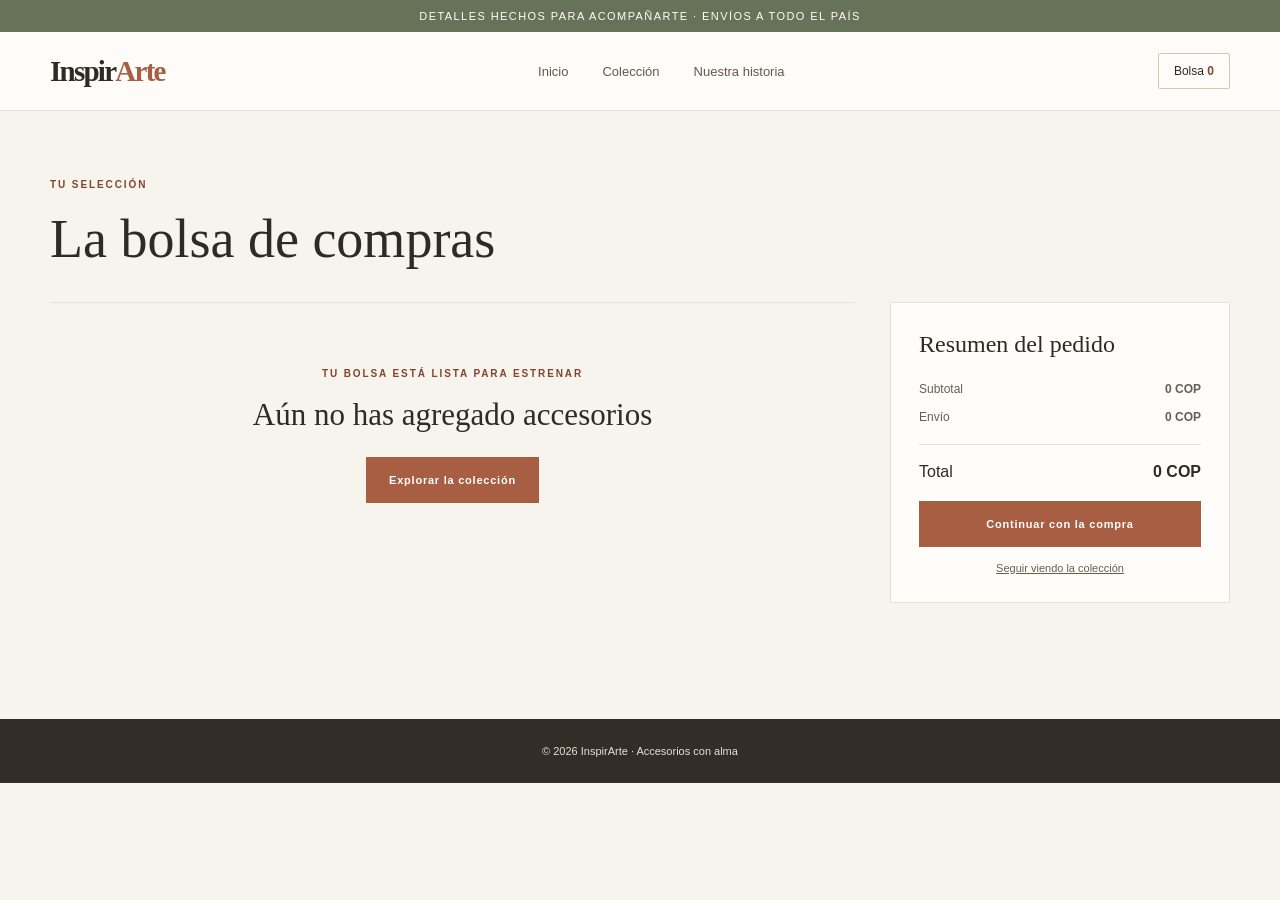
<file: carrito.html>
<!DOCTYPE html>
<html lang="es">
<head>
    <meta charset="UTF-8">
    <meta name="viewport" content="width=device-width, initial-scale=1.0">
    <title>Tu bolsa | InspirArte</title>
    <link rel="stylesheet" href="css/styles.css">
</head>
<body>
    <div class="announcement">Detalles hechos para acompañarte · Envíos a todo el país</div>
    <header class="site-header">
      <div class="header-inner">
        <a class="brand" href="index.html">Inspir<span>Arte</span></a>
        <nav class="main-nav" aria-label="Navegación principal">
          <a href="index.html">Inicio</a>
          <a href="index.html#productos">Colección</a>
          <a href="index.html#nosotros">Nuestra historia</a>
        </nav>
        <a class="cart-link" href="carrito.html">Bolsa <span id="cart-count">0</span></a>
      </div>
    </header>
    <main class="cart-page">
      <div class="cart-heading">
        <p class="eyebrow">Tu selección</p>
        <h1>La bolsa de compras</h1>
      </div>
      <div class="cart-layout">
        <section class="cart-items" id="contenedor-pedido" aria-label="Productos en la bolsa"></section>
        <aside class="order-summary">
          <h2>Resumen del pedido</h2>
          <div class="summary-row"><span>Subtotal</span><strong id="subtotal">$0 COP</strong></div>
          <div class="summary-row"><span>Envío</span><strong id="shipping">$12.000 COP</strong></div>
          <div class="summary-row summary-total"><span>Total</span><strong id="total">$0 COP</strong></div>
          <a class="button checkout-button" href="pago.html">Continuar con la compra</a>
          <a class="continue-link" href="index.html#productos">Seguir viendo la colección</a>
        </aside>
      </div>
    </main>
    <footer class="site-footer"><p>&copy; 2026 InspirArte · Accesorios con alma</p></footer>
    <script src="js/store.js"></script>
</body>
</html>
</file>
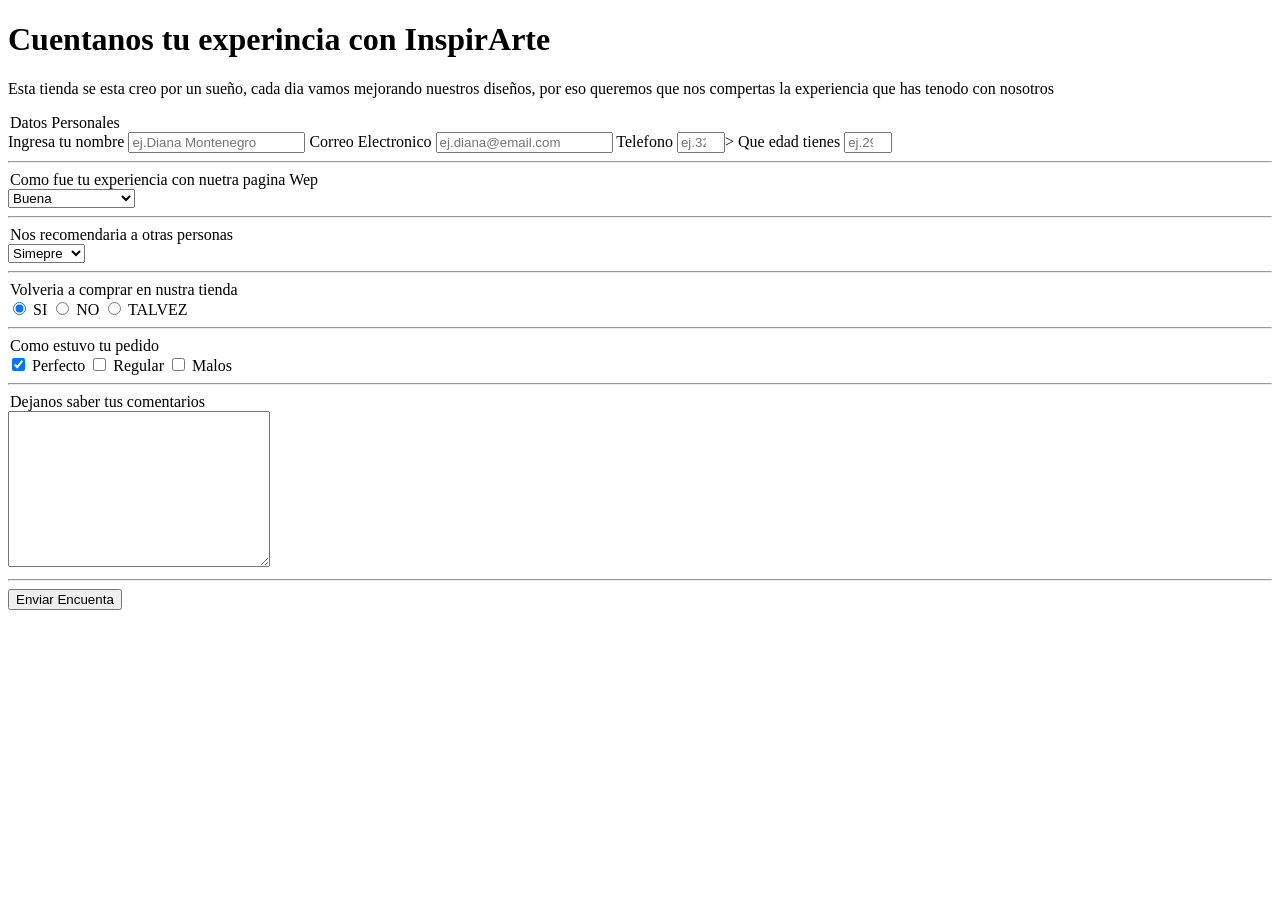
<file: coleccion.html>
<!DOCTYPE html>
<html lang="en">
  <head>
    <meta charset="UTF-8" />
    <title>Survey Form</title>
  </head>

  <body>

    <heder>
    <h1 id="title">Cuentanos tu experincia con InspirArte</h1>
    <p id="description">Esta tienda se esta creo por un sueño, cada dia vamos mejorando nuestros diseños, por eso queremos que nos compertas la experiencia que has tenodo con nosotros</p>
    </heder>

    <form id="survey-form">

      <fielset>
      
          <legend>Datos Personales</legend>
          
          <label for="name" id="name-label"> Ingresa tu nombre</label>
          <input required type ="text" id="name" placeholder="ej.Diana Montenegro">
          
          <label id="email-label" for="email"> Correo Electronico </label>      
          <input required type ="email" id="email" placeholder="ej.diana@email.com">
          
          <label id="number-label" for="number"> Telefono </label>
          <input required type ="number" id="number" min="10" max="10" placeholder="ej.3200001211">>
         
          <label id="edad-label" for="edad"> Que edad tienes </label>
          <input required type ="number" id="edad" min="10" max="10" placeholder="ej.29">
          <hr>
        </fielsed>

    <legend>Como fue tu experiencia con nuetra pagina Wep</legend>

      <select id="dropdown" name="dropdown">

        <option value="buena" >Buena</option>
        <option value="regular">No tan buena</option>
        <option value="mala">No la recomiendo</option>

      </select>
      <hr>
      <legend>Nos recomendaria a otras personas</legend>

      <select id="recomendar" name="recomendar">

        <option value="siempre">Simepre</option>
        <option value="depronto">Depronto</option>
        <option value="mno">no</option>

      </select>
      <hr>
    <legend>Volveria a comprar en nustra tienda</legend>

        <input checked type="radio" id="si" value="si"name="comprar">
        <label for="si">SI</label>
        <input type="radio" id="no" value="no" name="comprar">
        <label for="no">NO</label>
        <input type="radio" id="talvez" value="talvez" name="comprar">
        <label for="talvez">TALVEZ</label>
        <hr>
    <legend>Como estuvo tu pedido</legend>

        <input checked type="checkbox" id="perfecto" value="perfecto"name="comprar">
        <label for="perfecto">Perfecto</label>
        <input type="checkbox" id="regular" value="regular"name="comprar">
        <label for="regular">Regular</label>
        <input type="checkbox" id="malos" value ="malos" name="comprar">
        <label for="malos">Malos</label>    
        <hr>
    <legend>Dejanos saber tus comentarios</legend>

      <textarea cols="30" rows="10" name="comments" id="comentario"> </textarea>
      <hr>
      <button id="submit">Enviar Encuenta</button>
    </form>
  </body>
</html>
</file>
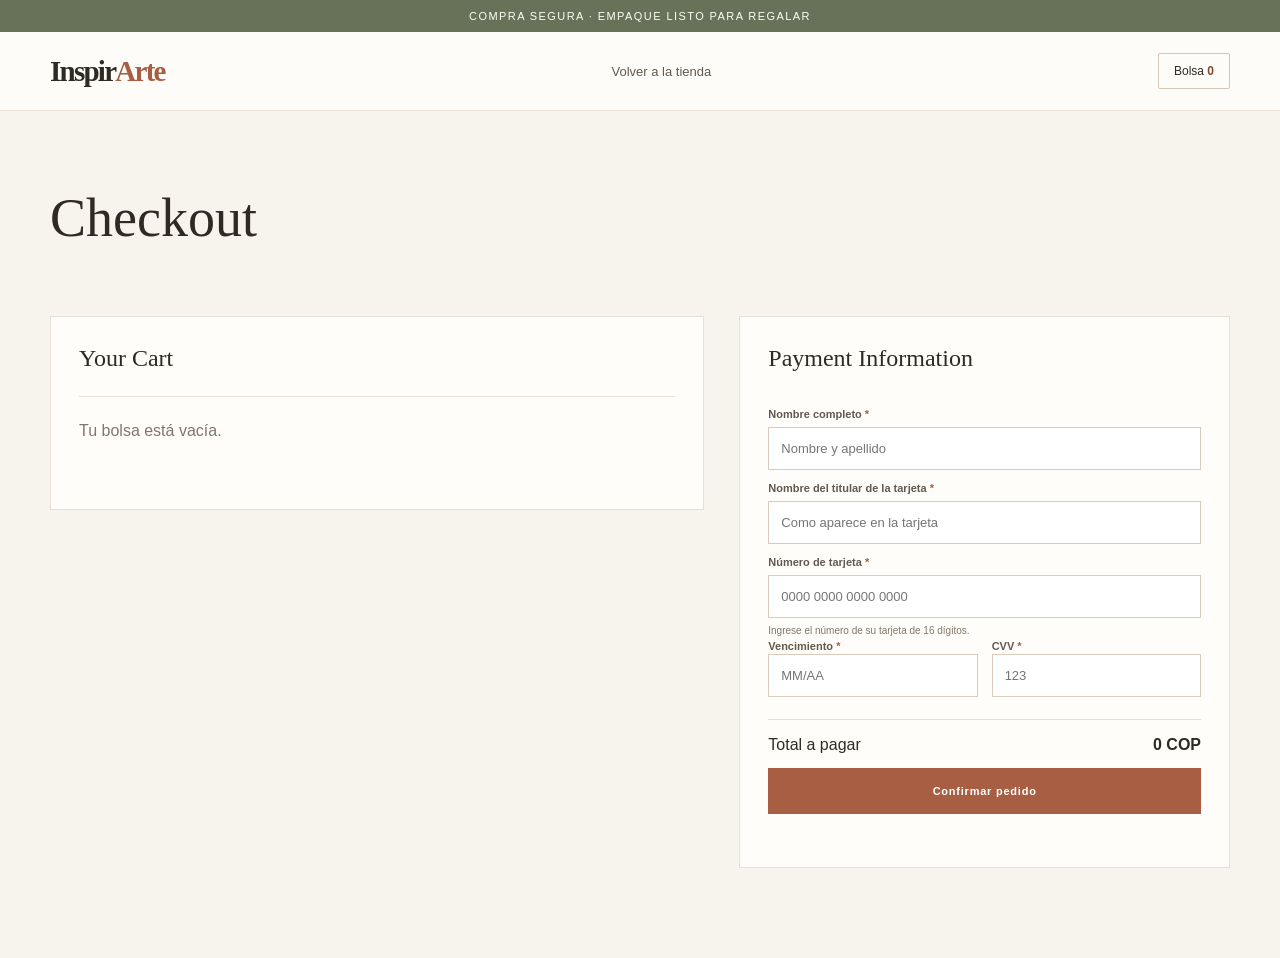
<file: pago.html>
<!DOCTYPE html>
<html lang="es">

<head>
    <meta charset="UTF-8" />
    <meta name="viewport" content="width=device-width, initial-scale=1.0">
    <title>Finalizar compra | InspirArte</title>
    <link rel="stylesheet" href="css/styles.css">
</head>
<body>
    <div class="announcement">Compra segura · Empaque listo para regalar</div>
    <header class="site-header">
      <div class="header-inner">
        <a class="brand" href="index.html">Inspir<span>Arte</span></a>
        <nav class="main-nav"><a href="index.html">Volver a la tienda</a></nav>
        <a class="cart-link" href="carrito.html">Bolsa <span id="cart-count">0</span></a>
      </div>
    </header>
    <main class="checkout-page">
      <h1>Checkout</h1>
        <section class="checkout-card" id="checkout-cart">
          <h2>Your Cart</h2>
          <div id="checkout-items"></div>
        </section>
        <section class="checkout-card">
          <h2>Payment Information</h2>
          <form id="payment-form">
            <label for="customer-name">Nombre completo <span aria-hidden="true">*</span></label>
            <input required id="customer-name" name="customer-name" type="text" autocomplete="name" placeholder="Nombre y apellido">
            <label for="card-name">Nombre del titular de la tarjeta <span aria-hidden="true">*</span></label>
            <input required id="card-name" name="card-name" type="text" autocomplete="cc-name" placeholder="Como aparece en la tarjeta">
            <label for="card-number">Número de tarjeta <span aria-hidden="true">*</span></label>
            <input required aria-describedby="card-number-help" id="card-number" name="card-number" type="text" inputmode="numeric" autocomplete="cc-number" maxlength="19" placeholder="0000 0000 0000 0000">
            <p id="card-number-help" class="field-help">Ingrese el número de su tarjeta de 16 dígitos.</p>
            <div class="field-grid">
              <div><label for="expiry">Vencimiento <span aria-hidden="true">*</span></label><input required id="expiry" name="expiry" type="text" inputmode="numeric" maxlength="5" placeholder="MM/AA"></div>
              <div><label for="cvv">CVV <span aria-hidden="true">*</span></label><input required id="cvv" name="cvv" type="password" inputmode="numeric" maxlength="4" placeholder="123"></div>
            </div>
            <div class="checkout-total"><span>Total a pagar</span><strong id="checkout-total">$0 COP</strong></div>
            <button class="button payment-button" type="submit">Confirmar pedido</button>
            <p id="payment-message" class="payment-message" aria-live="polite"></p>
          </form>
        </section>
    </main>
    <script src="js/store.js"></script>
</body>
</html>
</file>
<file: css/styles.css>
:root {
      color-scheme: light;
      --cream: #f7f3ed;
      --paper: #fffdf9;
      --sand: #e8dccb;
      --terracotta: #a75e43;
      --terracotta-dark: #82452f;
      --olive: #687258;
      --ink: #302a24;
      --muted: #81766a;
      --line: #e8e0d6;
      --serif: Georgia, "Times New Roman", serif;
      --sans: "Segoe UI", Arial, sans-serif;
    }

    * { box-sizing: border-box; }
    html { scroll-behavior: smooth; }
    body {
      margin: 0;
      background: var(--cream);
      color: var(--ink);
      font-family: var(--sans);
      -webkit-font-smoothing: antialiased;
    }
    a { color: inherit; text-decoration: none; }
    button { font: inherit; }
    .announcement {
      padding: 10px 20px;
      background: var(--olive);
      color: #fffdf8;
      text-align: center;
      font-size: 11px;
      letter-spacing: .13em;
      text-transform: uppercase;
    }
    .site-header {
      position: relative;
      z-index: 1;
      border-bottom: 1px solid var(--line);
      background: rgba(255, 253, 249, .92);
    }
    .header-inner {
      width: min(1180px, calc(100% - 48px));
      min-height: 78px;
      margin: auto;
      display: flex;
      align-items: center;
      justify-content: space-between;
      gap: 30px;
    }
    .brand {
      font-family: var(--serif);
      font-size: 29px;
      font-weight: 700;
      letter-spacing: -.06em;
    }
    .brand span { color: var(--terracotta); }
    .main-nav { display: flex; align-items: center; gap: 34px; }
    .main-nav a {
      color: #62594f;
      font-size: 13px;
      transition: color .2s ease;
    }
    .main-nav a:hover { color: var(--terracotta); }
    .cart-link {
      padding: 10px 15px;
      border: 1px solid #d6c6b5;
      border-radius: 2px;
      font-size: 12px;
      white-space: nowrap;
    }
    .cart-link span { color: var(--terracotta-dark); font-weight: 700; }
    .hero {
      width: min(1180px, calc(100% - 48px));
      min-height: 465px;
      margin: 32px auto 0;
      display: grid;
      grid-template-columns: 1fr 1.05fr;
      background: #e9dfd1;
    }
    .hero-copy {
      align-self: center;
      padding: 60px clamp(28px, 6vw, 82px);
    }
    .eyebrow {
      margin: 0 0 18px;
      color: var(--terracotta-dark);
      font-size: 10px;
      font-weight: 700;
      letter-spacing: .19em;
      text-transform: uppercase;
    }
    h1, h2, h3, h4, p { margin-top: 0; }
    .hero h1 {
      max-width: 430px;
      margin-bottom: 18px;
      font-family: var(--serif);
      font-size: clamp(42px, 5vw, 65px);
      font-weight: 400;
      letter-spacing: -.055em;
      line-height: 1.03;
    }
    .hero-copy > p:not(.eyebrow) {
      max-width: 360px;
      margin-bottom: 29px;
      color: #665c50;
      font-size: 14px;
      line-height: 1.8;
    }
    .button {
      display: inline-flex;
      min-height: 46px;
      align-items: center;
      justify-content: center;
      padding: 0 22px;
      border: 1px solid var(--terracotta);
      background: var(--terracotta);
      color: white;
      cursor: pointer;
      font-size: 11px;
      font-weight: 600;
      letter-spacing: .07em;
      transition: background .2s ease, color .2s ease;
    }
    .button:hover { background: var(--terracotta-dark); border-color: var(--terracotta-dark); }
    .hero-image {
      min-height: 465px;
      background: #b7a18a url("https://images.unsplash.com/photo-1611652022419-a9419f74343d?auto=format&fit=crop&w=1400&q=85") center 48% / cover no-repeat;
    }
    .benefits {
      width: min(1180px, calc(100% - 48px));
      margin: 0 auto;
      padding: 21px 10px;
      display: flex;
      justify-content: center;
      gap: clamp(22px, 7vw, 90px);
      border-bottom: 1px solid var(--line);
      color: #635b50;
      font-size: 11px;
    }
    .benefits span::before { content: "✳"; margin-right: 9px; color: var(--olive); }
    .products-section {
      width: min(1180px, calc(100% - 48px));
      margin: 72px auto 80px;
    }
    .section-heading {
      display: flex;
      align-items: end;
      justify-content: space-between;
      gap: 24px;
      margin-bottom: 25px;
    }
    .section-heading .eyebrow { margin-bottom: 9px; }
    .section-heading h2 {
      margin: 0;
      font-family: var(--serif);
      font-size: clamp(31px, 4vw, 42px);
      font-weight: 400;
      letter-spacing: -.045em;
    }
    .filters { display: flex; flex-wrap: wrap; gap: 8px; }
    .filter-button {
      padding: 9px 14px;
      border: 1px solid transparent;
      background: transparent;
      color: #6f665c;
      cursor: pointer;
      font-size: 11px;
    }
    .filter-button:hover, .filter-button[aria-pressed="true"] {
      border-color: #d7c7b5;
      background: var(--paper);
      color: var(--terracotta-dark);
    }
    .product-grid {
      display: grid;
      grid-template-columns: repeat(4, minmax(0, 1fr));
      gap: 25px 20px;
    }
    .product-card { min-width: 0; }
    .product-image-wrap {
      position: relative;
      overflow: hidden;
      aspect-ratio: 4 / 4.5;
      background: var(--sand);
    }
    .product-image-wrap img {
      width: 100%;
      height: 100%;
      display: block;
      object-fit: cover;
      transition: transform .45s ease;
    }
    .product-card:hover .product-image-wrap img { transform: scale(1.035); }
    .product-tag {
      position: absolute;
      top: 12px;
      left: 12px;
      padding: 7px 9px;
      background: rgba(255, 253, 249, .94);
      color: var(--terracotta-dark);
      font-size: 9px;
      letter-spacing: .09em;
      text-transform: uppercase;
    }
    .product-info { padding: 15px 1px 0; }
    .product-category {
      margin-bottom: 6px;
      color: var(--muted);
      font-size: 9px;
      letter-spacing: .12em;
      text-transform: uppercase;
    }
    .product-info h3 {
      margin-bottom: 7px;
      font-family: var(--serif);
      font-size: 19px;
      font-weight: 400;
    }
    .product-description {
      min-height: 36px;
      margin-bottom: 10px;
      color: #746b61;
      font-size: 11px;
      line-height: 1.6;
    }
    .product-meta {
      display: flex;
      align-items: center;
      justify-content: space-between;
      gap: 8px;
      margin-bottom: 12px;
    }
    .price { font-size: 13px; font-weight: 700; }
    .stock { color: var(--olive); font-size: 10px; }
    .add-button {
      width: 100%;
      min-height: 39px;
      border: 1px solid #bca995;
      background: transparent;
      color: #55483d;
      cursor: pointer;
      font-size: 10px;
      letter-spacing: .06em;
      text-transform: uppercase;
      transition: background .2s ease, border-color .2s ease, color .2s ease;
    }
    .add-button:hover { border-color: var(--terracotta); background: var(--terracotta); color: white; }
    .add-button:focus-visible, .filter-button:focus-visible, a:focus-visible {
      outline: 2px solid var(--terracotta);
      outline-offset: 3px;
    }
    .story {
      padding: 55px 24px;
      background: #e7e0d3;
      text-align: center;
    }
    .story .eyebrow { margin-bottom: 12px; }
    .story h2 {
      margin-bottom: 12px;
      font-family: var(--serif);
      font-size: 32px;
      font-weight: 400;
    }
    .story p:last-child {
      max-width: 510px;
      margin: 0 auto;
      color: #675e53;
      font-size: 13px;
      line-height: 1.8;
    }
    .site-footer {
      padding: 26px 24px;
      background: #332d27;
      color: #e9e0d5;
      text-align: center;
      font-size: 11px;
    }
    .site-footer p { margin: 0; }
    .visually-hidden {
      position: absolute;
      width: 1px;
      height: 1px;
      padding: 0;
      margin: -1px;
      overflow: hidden;
      clip: rect(0, 0, 0, 0);
      white-space: nowrap;
      border: 0;
    }
    @media (max-width: 850px) {
      .hero { grid-template-columns: 1fr 1fr; }
      .hero-copy { padding: 42px 30px; }
      .product-grid { grid-template-columns: repeat(2, minmax(0, 1fr)); gap: 28px 16px; }
      .main-nav { gap: 18px; }
    }
    @media (max-width: 600px) {
      .announcement { font-size: 9px; }
      .header-inner { width: calc(100% - 32px); min-height: 68px; gap: 12px; }
      .brand { font-size: 25px; }
      .main-nav { gap: 12px; }
      .main-nav a { font-size: 11px; }
      .main-nav a:nth-child(3) { display: none; }
      .cart-link { padding: 8px 10px; font-size: 10px; }
      .hero { width: calc(100% - 32px); margin-top: 16px; grid-template-columns: 1fr; }
      .hero-copy { padding: 38px 27px 34px; }
      .hero h1 { max-width: 360px; font-size: 48px; }
      .hero-image { min-height: 270px; }
      .benefits { width: calc(100% - 32px); flex-wrap: wrap; gap: 12px 22px; font-size: 10px; }
      .products-section { width: calc(100% - 32px); margin: 54px auto 60px; }
      .section-heading { align-items: start; flex-direction: column; gap: 16px; }
      .product-grid { gap: 24px 12px; }
      .product-info h3 { font-size: 17px; }
      .product-description { min-height: 53px; }
      .product-meta { align-items: start; flex-direction: column; gap: 5px; }
    }
    @media (prefers-reduced-motion: reduce) {
      *, *::before, *::after { scroll-behavior: auto !important; transition-duration: .01ms !important; }
    }

    .cart-page, .checkout-page {
      width: min(1180px, calc(100% - 48px));
      margin: 68px auto 90px;
      min-height: 450px;
    }
    .cart-heading h1, .checkout-page > h1 {
      margin: 8px 0 32px;
      font-family: var(--serif);
      font-size: clamp(38px, 5vw, 54px);
      font-weight: 400;
    }
    .cart-layout, .checkout-layout {
      display: grid;
      grid-template-columns: minmax(0, 1fr) 340px;
      gap: 35px;
      align-items: start;
    }
    .cart-items {
      border-top: 1px solid var(--line);
    }
    .cart-item {
      display: grid;
      grid-template-columns: 130px minmax(0, 1fr) auto;
      gap: 22px;
      align-items: center;
      padding: 20px 0;
      border-bottom: 1px solid var(--line);
    }
    .cart-item img {
      width: 130px;
      height: 150px;
      object-fit: cover;
      background: var(--sand);
    }
    .cart-item-info h3 {
      margin: 4px 0 8px;
      font-family: var(--serif);
      font-size: 21px;
      font-weight: 400;
    }
    .cart-item-info strong {
      display: block;
      margin-bottom: 14px;
      font-size: 13px;
    }
    .quantity-control {
      width: 112px;
      height: 36px;
      display: grid;
      grid-template-columns: 36px 40px 36px;
      border: 1px solid #d7c7b5;
      text-align: center;
    }
    .quantity-control button {
      border: 0;
      background: transparent;
      color: var(--terracotta-dark);
      cursor: pointer;
      font-size: 17px;
    }
    .quantity-control span {
      display: flex;
      align-items: center;
      justify-content: center;
      border-inline: 1px solid var(--line);
      font-size: 12px;
    }
    .remove-button {
      border: 0;
      border-bottom: 1px solid #bca995;
      background: transparent;
      color: var(--muted);
      cursor: pointer;
      font-size: 11px;
    }
    .order-summary, .checkout-card {
      padding: 28px;
      background: var(--paper);
      border: 1px solid var(--line);
    }
    .order-summary h2, .checkout-card h2 {
      margin-bottom: 24px;
      font-family: var(--serif);
      font-size: 24px;
      font-weight: 400;
    }
    .summary-row {
      display: flex;
      justify-content: space-between;
      margin-bottom: 14px;
      color: #655e55;
      font-size: 12px;
    }
    .summary-total {
      margin: 20px 0;
      padding-top: 18px;
      border-top: 1px solid var(--line);
      color: var(--ink);
      font-size: 16px;
    }
    .checkout-button, .payment-button {
      width: 100%;
      border: 0;
    }
    .continue-link {
      display: block;
      margin-top: 15px;
      color: #665d53;
      text-align: center;
      font-size: 11px;
      text-decoration: underline;
    }
    .empty-cart {
      padding: 65px 20px;
      text-align: center;
    }
    .empty-cart h2 {
      margin-bottom: 24px;
      font-family: var(--serif);
      font-size: 31px;
      font-weight: 400;
    }
    .checkout-layout {
      grid-template-columns: minmax(0, 1fr) minmax(360px, .75fr);
    }
    .checkout-page {
      display: grid;
      grid-template-columns: minmax(0, 1fr) minmax(360px, .75fr);
      gap: 35px;
      align-items: start;
    }
    .checkout-page > h1 {
      grid-column: 1 / -1;
    }
    #checkout-items {
      border-top: 1px solid var(--line);
    }
    .checkout-item {
      display: grid;
      grid-template-columns: 76px minmax(0, 1fr) auto;
      gap: 16px;
      align-items: center;
      padding: 14px 0;
      border-bottom: 1px solid var(--line);
    }
    .checkout-item img {
      width: 76px;
      height: 86px;
      object-fit: cover;
    }
    .checkout-item h3 {
      margin: 0 0 5px;
      font-family: var(--serif);
      font-size: 17px;
      font-weight: 400;
    }
    .checkout-item p {
      margin: 0;
      color: var(--muted);
      font-size: 11px;
    }
    .checkout-item strong { font-size: 12px; }
    .checkout-card form {
      display: flex;
      flex-direction: column;
    }
    .checkout-card label {
      margin: 12px 0 7px;
      color: #62594f;
      font-size: 11px;
      font-weight: 700;
    }
    .checkout-card label span { color: var(--terracotta); }
    .checkout-card input {
      width: 100%;
      height: 43px;
      padding: 0 12px;
      border: 1px solid #d8cbbb;
      background: #fff;
      color: var(--ink);
      font: 13px var(--sans);
    }
    .field-help, .payment-message {
      margin: 7px 0 0;
      color: var(--muted);
      font-size: 10px;
    }
    .field-grid {
      display: grid;
      grid-template-columns: 1fr 1fr;
      gap: 14px;
    }
    .field-grid div { min-width: 0; }
    .checkout-total {
      display: flex;
      justify-content: space-between;
      margin: 22px 0 14px;
      padding-top: 16px;
      border-top: 1px solid var(--line);
    }
    .payment-message {
      min-height: 15px;
      margin-top: 10px;
      color: var(--olive);
      text-align: center;
    }
    .empty-checkout {
      padding: 25px 0;
      color: var(--muted);
    }
    @media (max-width: 850px) {
      .cart-layout, .checkout-layout { grid-template-columns: 1fr; }
      .checkout-page { grid-template-columns: 1fr; }
      .order-summary { max-width: none; }
    }
    @media (max-width: 600px) {
      .cart-page, .checkout-page { width: calc(100% - 32px); margin: 45px auto 60px; }
      .cart-item { grid-template-columns: 92px 1fr; gap: 14px; }
      .cart-item img { width: 92px; height: 112px; }
      .remove-button { grid-column: 2; justify-self: start; }
      .order-summary, .checkout-card { padding: 22px 18px; }
      .checkout-layout { grid-template-columns: 1fr; }
      .field-grid { grid-template-columns: 1fr 1fr; }
    }
</file>
